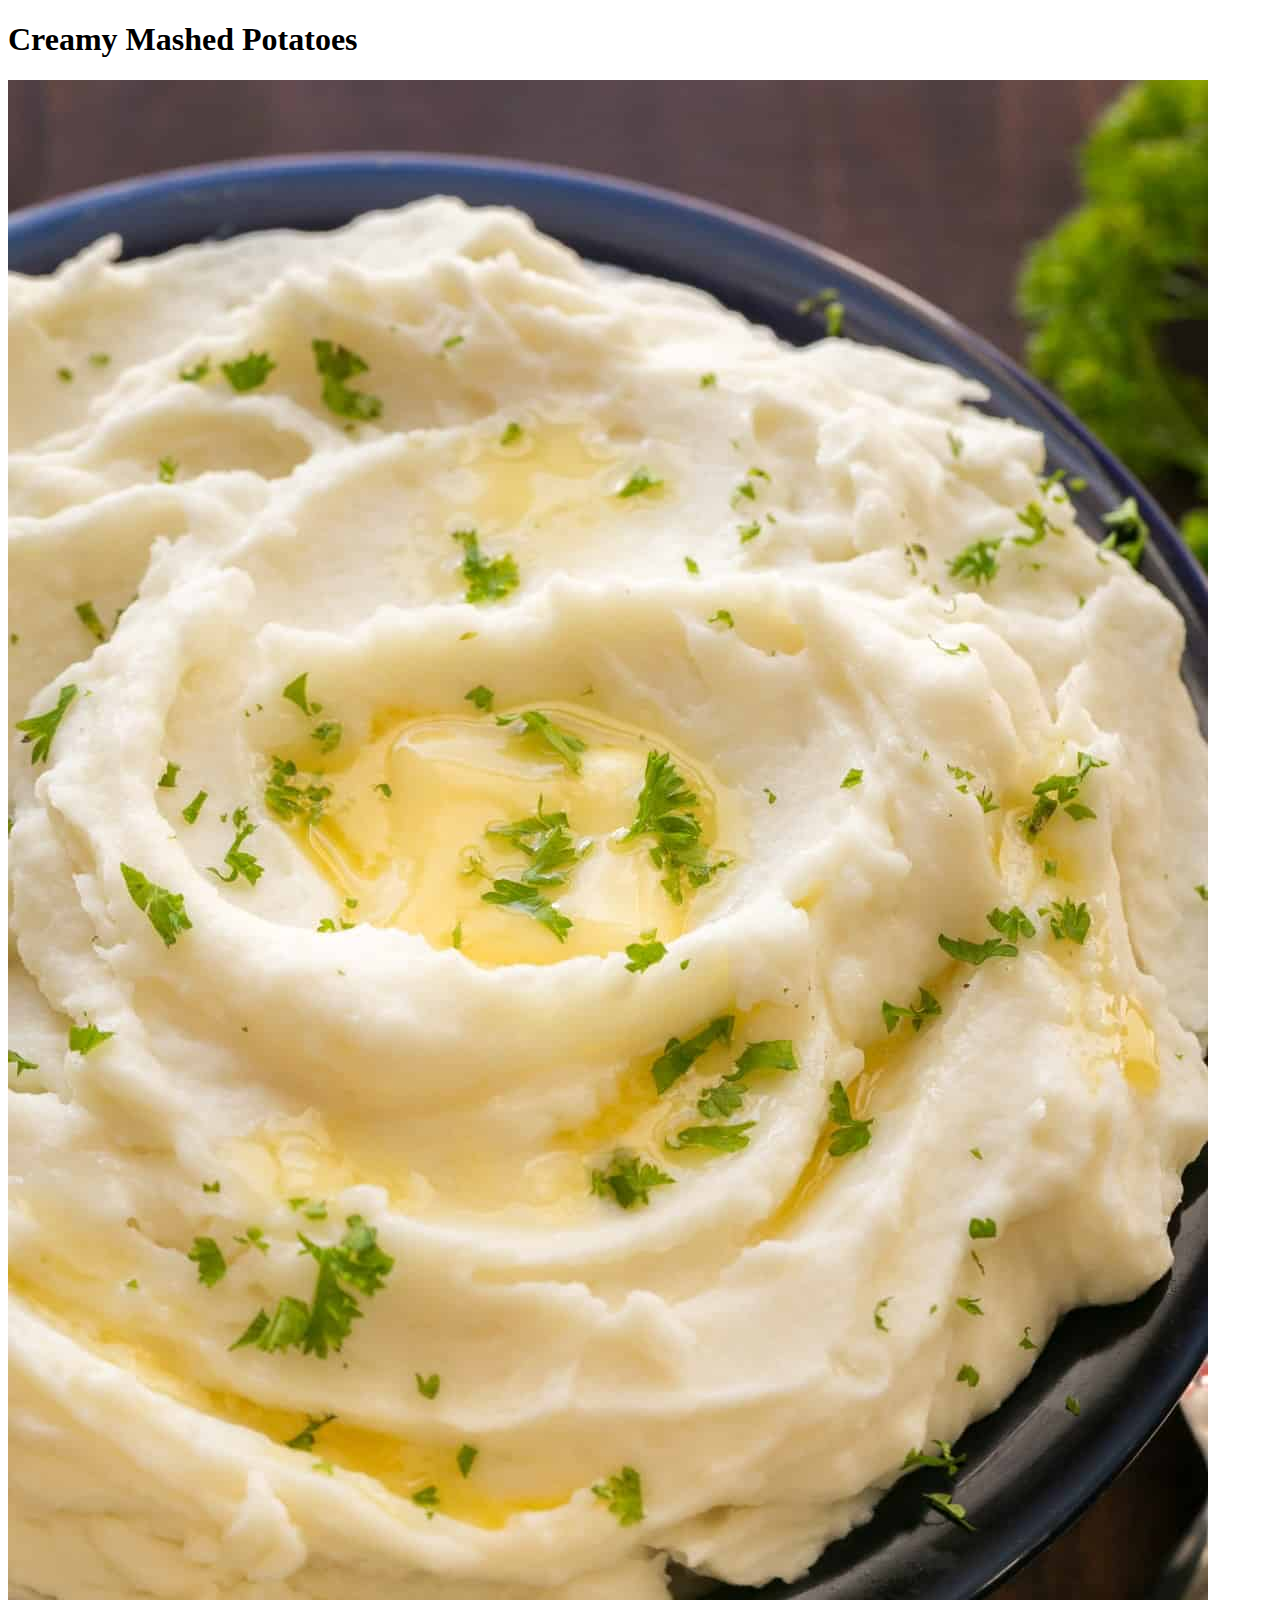
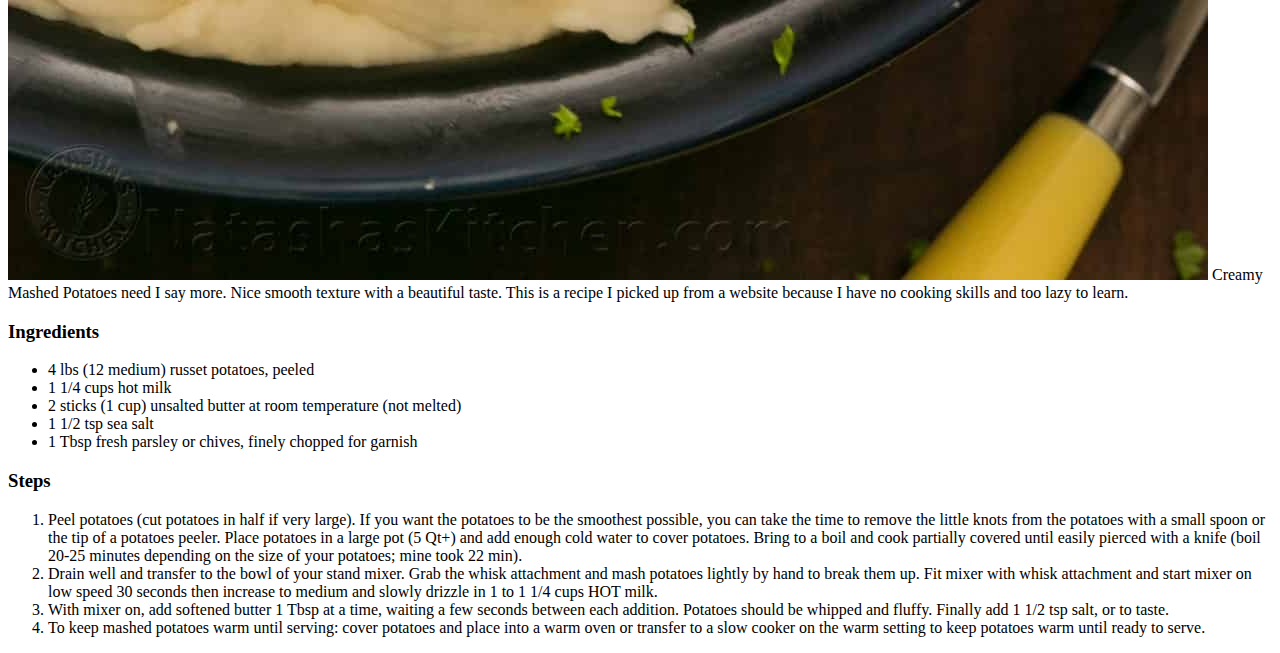
<file: recipes/mashed-potatoes.html>
<!DOCTYPE html>
<html lang="en">
<head>
  <meta charset="UTF-8" />
  <title>Creamy Mashed Potatoe Recipe</title>
</head>
<body>
  <h1>Creamy Mashed Potatoes</h1>
  <img src="../images/Creamy-Mashed-Potatoes-5.jpg">
  Creamy Mashed Potatoes need I say more. Nice smooth texture with a beautiful taste. This is a recipe I picked up from a website because I have no cooking skills and too lazy to learn.
  <h3>Ingredients</h3>
  <ul>
    <li>4 lbs (12 medium) russet potatoes, peeled</li>
    <li>1 1/4 cups hot milk </li>
    <li>2 sticks (1 cup) unsalted butter at room temperature (not melted)
</li>
    <li>1 1/2 tsp sea salt
</li>
    <li>1 Tbsp fresh parsley or chives, finely chopped for garnish
</li>
  </ul>
  <h3>Steps</h3>
  <ol>
    <li>Peel potatoes (cut potatoes in half if very large). If you want the potatoes to be the smoothest possible, you can take the time to remove the little knots from the potatoes with a small spoon or the tip of a potatoes peeler. Place potatoes in a large pot (5 Qt+) and add enough cold water to cover potatoes. Bring to a boil and cook partially covered until easily pierced with a knife (boil 20-25 minutes depending on the size of your potatoes; mine took 22 min). </li>
    <li>Drain well and transfer to the bowl of your stand mixer. Grab the whisk attachment and mash potatoes lightly by hand to break them up. Fit mixer with whisk attachment and start mixer on low speed 30 seconds then increase to medium and slowly drizzle in 1 to 1 1/4 cups HOT milk.</li>
    <li>With mixer on, add softened butter 1 Tbsp at a time, waiting a few seconds between each addition. Potatoes should be whipped and fluffy. Finally add 1 1/2 tsp salt, or to taste.</li>
    <li>To keep mashed potatoes warm until serving: cover potatoes and place into a warm oven or transfer to a slow cooker on the warm setting to keep potatoes warm until ready to serve.</li>
  </ol>
</body>
</html>
</file>
